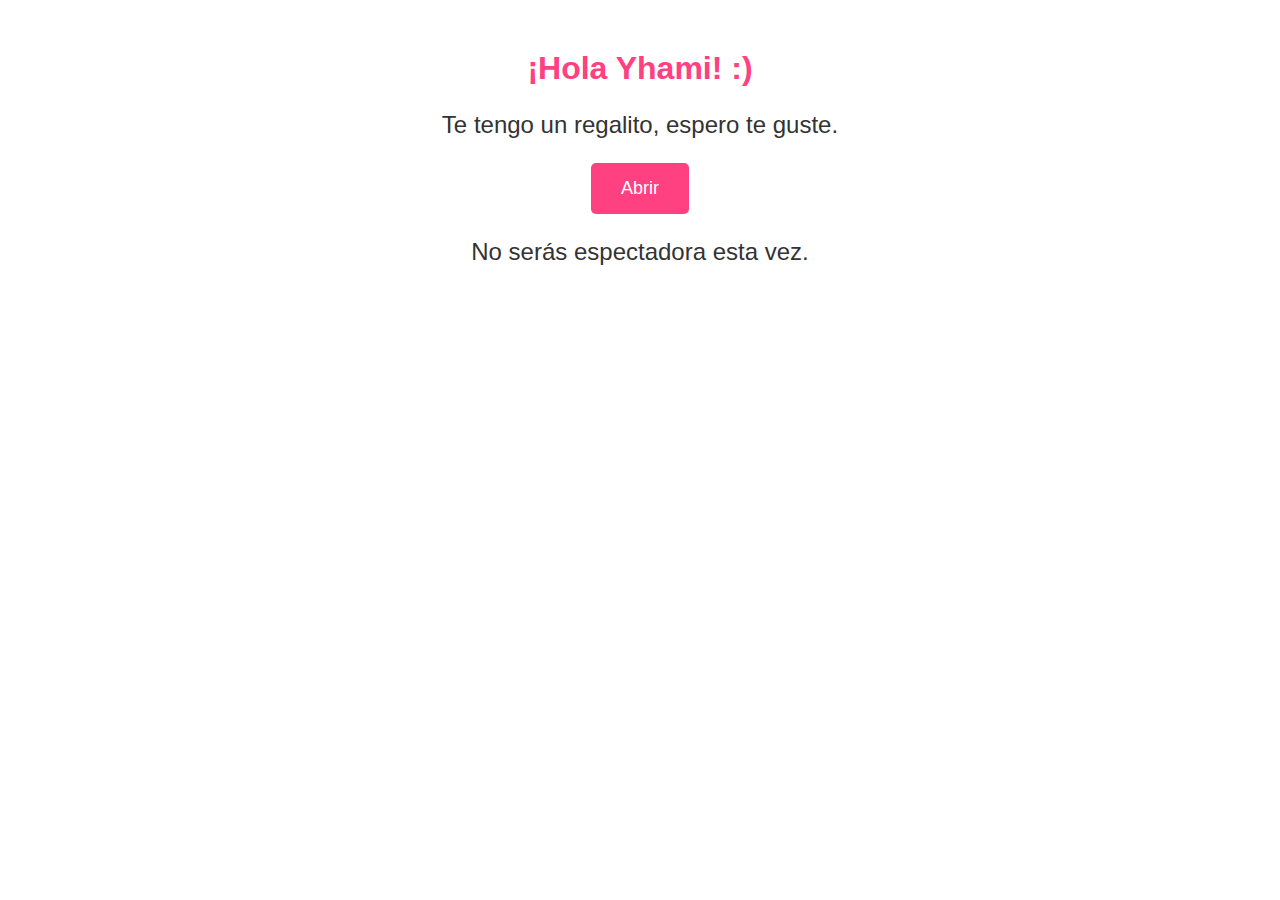
<file: index.html>
<!<!DOCTYPE html>
<html lang="es">
<head>
    <meta charset="UTF-8">
    <meta name="viewport" content="width=device-width, initial-scale=1.0">
    <title>Sorpresa para Yhami</title>
    <style>
        body {
            font-family: Arial, sans-serif;
            text-align: center;
            margin-top: 50px;
        }
        h1 {
            color: #ff4081;
        }
        p {
            font-size: 24px;
            color: #333;
        }
        button {
            padding: 15px 30px;
            font-size: 18px;
            background-color: #ff4081;
            color: white;
            border: none;
            border-radius: 5px;
            cursor: pointer;
        }
        button:hover {
            background-color: #e6396f;
        }
    </style>
</head>
<body>

    <h1>¡Hola Yhami! :)</h1>
    <p>Te tengo un regalito, espero te guste.</p>

    <button onclick="abrirRegalito()">Abrir</button>

    <p>No serás espectadora esta vez.</p>

    <script>
        function abrirRegalito() {
            window.location.href = "FLORESPARAYAM.html";
        }
    </script>

</body>
</html>
</file>
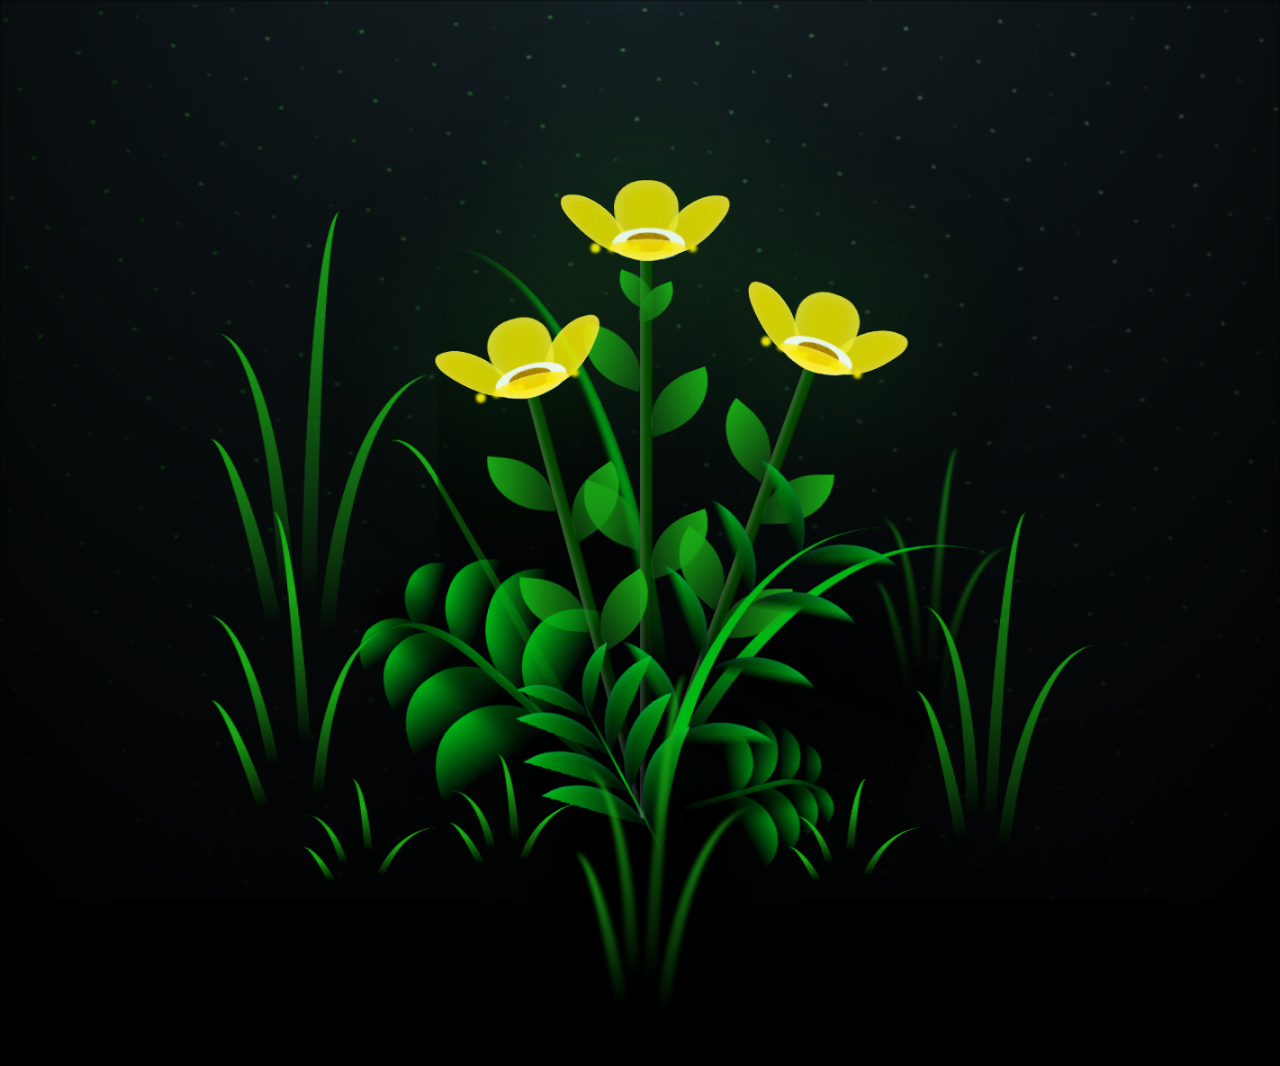
<file: FLORESPARAYAM.html>
<!DOCTYPE html>
<html lang="en">
<head>
    <meta charset="UTF-8">
    <meta http-equiv="X-UA-Compatible" content="IE=edge">
    <meta name="viewport" content="width=device-width, initial-scale=1.0">
    <link rel="stylesheet" href="css/main.css">
    <link rel="icon" href="img/flowers.png" type="image/x-icon">
    <title>ParaYhami</title>
</head>

<body class="container">
    <div class="night"></div>
    <div class="flowers">
      <div class="flower flower--1">
        <div class="flower__leafs flower__leafs--1">
          <div class="flower__leaf flower__leaf--1"></div>
          <div class="flower__leaf flower__leaf--2"></div>
          <div class="flower__leaf flower__leaf--3"></div>
          <div class="flower__leaf flower__leaf--4"></div>
          <div class="flower__white-circle"></div>
  
          <div class="flower__light flower__light--1"></div>
          <div class="flower__light flower__light--2"></div>
          <div class="flower__light flower__light--3"></div>
          <div class="flower__light flower__light--4"></div>
          <div class="flower__light flower__light--5"></div>
          <div class="flower__light flower__light--6"></div>
          <div class="flower__light flower__light--7"></div>
          <div class="flower__light flower__light--8"></div>
  
        </div>
        <div class="flower__line">
          <div class="flower__line__leaf flower__line__leaf--1"></div>
          <div class="flower__line__leaf flower__line__leaf--2"></div>
          <div class="flower__line__leaf flower__line__leaf--3"></div>
          <div class="flower__line__leaf flower__line__leaf--4"></div>
          <div class="flower__line__leaf flower__line__leaf--5"></div>
          <div class="flower__line__leaf flower__line__leaf--6"></div>
        </div>
      </div>
  
      <div class="flower flower--2">
        <div class="flower__leafs flower__leafs--2">
          <div class="flower__leaf flower__leaf--1"></div>
          <div class="flower__leaf flower__leaf--2"></div>
          <div class="flower__leaf flower__leaf--3"></div>
          <div class="flower__leaf flower__leaf--4"></div>
          <div class="flower__white-circle"></div>
  
          <div class="flower__light flower__light--1"></div>
          <div class="flower__light flower__light--2"></div>
          <div class="flower__light flower__light--3"></div>
          <div class="flower__light flower__light--4"></div>
          <div class="flower__light flower__light--5"></div>
          <div class="flower__light flower__light--6"></div>
          <div class="flower__light flower__light--7"></div>
          <div class="flower__light flower__light--8"></div>
  
        </div>
        <div class="flower__line">
          <div class="flower__line__leaf flower__line__leaf--1"></div>
          <div class="flower__line__leaf flower__line__leaf--2"></div>
          <div class="flower__line__leaf flower__line__leaf--3"></div>
          <div class="flower__line__leaf flower__line__leaf--4"></div>
        </div>
      </div>
  
      <div class="flower flower--3">
        <div class="flower__leafs flower__leafs--3">
          <div class="flower__leaf flower__leaf--1"></div>
          <div class="flower__leaf flower__leaf--2"></div>
          <div class="flower__leaf flower__leaf--3"></div>
          <div class="flower__leaf flower__leaf--4"></div>
          <div class="flower__white-circle"></div>
  
          <div class="flower__light flower__light--1"></div>
          <div class="flower__light flower__light--2"></div>
          <div class="flower__light flower__light--3"></div>
          <div class="flower__light flower__light--4"></div>
          <div class="flower__light flower__light--5"></div>
          <div class="flower__light flower__light--6"></div>
          <div class="flower__light flower__light--7"></div>
          <div class="flower__light flower__light--8"></div>
  
        </div>
        <div class="flower__line">
          <div class="flower__line__leaf flower__line__leaf--1"></div>
          <div class="flower__line__leaf flower__line__leaf--2"></div>
          <div class="flower__line__leaf flower__line__leaf--3"></div>
          <div class="flower__line__leaf flower__line__leaf--4"></div>
        </div>
      </div>
  
      <div class="grow-ans" style="--d:1.2s">
        <div class="flower__g-long">
          <div class="flower__g-long__top"></div>
          <div class="flower__g-long__bottom"></div>
        </div>
      </div>
  
      <div class="growing-grass">
        <div class="flower__grass flower__grass--1">
          <div class="flower__grass--top"></div>
          <div class="flower__grass--bottom"></div>
          <div class="flower__grass__leaf flower__grass__leaf--1"></div>
          <div class="flower__grass__leaf flower__grass__leaf--2"></div>
          <div class="flower__grass__leaf flower__grass__leaf--3"></div>
          <div class="flower__grass__leaf flower__grass__leaf--4"></div>
          <div class="flower__grass__leaf flower__grass__leaf--5"></div>
          <div class="flower__grass__leaf flower__grass__leaf--6"></div>
          <div class="flower__grass__leaf flower__grass__leaf--7"></div>
          <div class="flower__grass__leaf flower__grass__leaf--8"></div>
          <div class="flower__grass__overlay"></div>
        </div>
      </div>
  
      <div class="growing-grass">
        <div class="flower__grass flower__grass--2">
          <div class="flower__grass--top"></div>
          <div class="flower__grass--bottom"></div>
          <div class="flower__grass__leaf flower__grass__leaf--1"></div>
          <div class="flower__grass__leaf flower__grass__leaf--2"></div>
          <div class="flower__grass__leaf flower__grass__leaf--3"></div>
          <div class="flower__grass__leaf flower__grass__leaf--4"></div>
          <div class="flower__grass__leaf flower__grass__leaf--5"></div>
          <div class="flower__grass__leaf flower__grass__leaf--6"></div>
          <div class="flower__grass__leaf flower__grass__leaf--7"></div>
          <div class="flower__grass__leaf flower__grass__leaf--8"></div>
          <div class="flower__grass__overlay"></div>
        </div>
      </div>
  
      <div class="grow-ans" style="--d:2.4s">
        <div class="flower__g-right flower__g-right--1">
          <div class="leaf"></div>
        </div>
      </div>
  
      <div class="grow-ans" style="--d:2.8s">
        <div class="flower__g-right flower__g-right--2">
          <div class="leaf"></div>
        </div>
      </div>
  
      <div class="grow-ans" style="--d:2.8s">
        <div class="flower__g-front">
          <div class="flower__g-front__leaf-wrapper flower__g-front__leaf-wrapper--1">
            <div class="flower__g-front__leaf"></div>
          </div>
          <div class="flower__g-front__leaf-wrapper flower__g-front__leaf-wrapper--2">
            <div class="flower__g-front__leaf"></div>
          </div>
          <div class="flower__g-front__leaf-wrapper flower__g-front__leaf-wrapper--3">
            <div class="flower__g-front__leaf"></div>
          </div>
          <div class="flower__g-front__leaf-wrapper flower__g-front__leaf-wrapper--4">
            <div class="flower__g-front__leaf"></div>
          </div>
          <div class="flower__g-front__leaf-wrapper flower__g-front__leaf-wrapper--5">
            <div class="flower__g-front__leaf"></div>
          </div>
          <div class="flower__g-front__leaf-wrapper flower__g-front__leaf-wrapper--6">
            <div class="flower__g-front__leaf"></div>
          </div>
          <div class="flower__g-front__leaf-wrapper flower__g-front__leaf-wrapper--7">
            <div class="flower__g-front__leaf"></div>
          </div>
          <div class="flower__g-front__leaf-wrapper flower__g-front__leaf-wrapper--8">
            <div class="flower__g-front__leaf"></div>
          </div>
          <div class="flower__g-front__line"></div>
        </div>
      </div>
  
      <div class="grow-ans" style="--d:3.2s">
        <div class="flower__g-fr">
          <div class="leaf"></div>
          <div class="flower__g-fr__leaf flower__g-fr__leaf--1"></div>
          <div class="flower__g-fr__leaf flower__g-fr__leaf--2"></div>
          <div class="flower__g-fr__leaf flower__g-fr__leaf--3"></div>
          <div class="flower__g-fr__leaf flower__g-fr__leaf--4"></div>
          <div class="flower__g-fr__leaf flower__g-fr__leaf--5"></div>
          <div class="flower__g-fr__leaf flower__g-fr__leaf--6"></div>
          <div class="flower__g-fr__leaf flower__g-fr__leaf--7"></div>
          <div class="flower__g-fr__leaf flower__g-fr__leaf--8"></div>
        </div>
      </div>
  
      <div class="long-g long-g--0">
        <div class="grow-ans" style="--d:3s">
          <div class="leaf leaf--0"></div>
        </div>
        <div class="grow-ans" style="--d:2.2s">
          <div class="leaf leaf--1"></div>
        </div>
        <div class="grow-ans" style="--d:3.4s">
          <div class="leaf leaf--2"></div>
        </div>
        <div class="grow-ans" style="--d:3.6s">
          <div class="leaf leaf--3"></div>
        </div>
      </div>
  
      <div class="long-g long-g--1">
        <div class="grow-ans" style="--d:3.6s">
          <div class="leaf leaf--0"></div>
        </div>
        <div class="grow-ans" style="--d:3.8s">
          <div class="leaf leaf--1"></div>
        </div>
        <div class="grow-ans" style="--d:4s">
          <div class="leaf leaf--2"></div>
        </div>
        <div class="grow-ans" style="--d:4.2s">
          <div class="leaf leaf--3"></div>
        </div>
      </div>
  
      <div class="long-g long-g--2">
        <div class="grow-ans" style="--d:4s">
          <div class="leaf leaf--0"></div>
        </div>
        <div class="grow-ans" style="--d:4.2s">
          <div class="leaf leaf--1"></div>
        </div>
        <div class="grow-ans" style="--d:4.4s">
          <div class="leaf leaf--2"></div>
        </div>
        <div class="grow-ans" style="--d:4.6s">
          <div class="leaf leaf--3"></div>
        </div>
      </div>
  
      <div class="long-g long-g--3">
        <div class="grow-ans" style="--d:4s">
          <div class="leaf leaf--0"></div>
        </div>
        <div class="grow-ans" style="--d:4.2s">
          <div class="leaf leaf--1"></div>
        </div>
        <div class="grow-ans" style="--d:3s">
          <div class="leaf leaf--2"></div>
        </div>
        <div class="grow-ans" style="--d:3.6s">
          <div class="leaf leaf--3"></div>
        </div>
      </div>
  
      <div class="long-g long-g--4">
        <div class="grow-ans" style="--d:4s">
          <div class="leaf leaf--0"></div>
        </div>
        <div class="grow-ans" style="--d:4.2s">
          <div class="leaf leaf--1"></div>
        </div>
        <div class="grow-ans" style="--d:3s">
          <div class="leaf leaf--2"></div>
        </div>
        <div class="grow-ans" style="--d:3.6s">
          <div class="leaf leaf--3"></div>
        </div>
      </div>
  
      <div class="long-g long-g--5">
        <div class="grow-ans" style="--d:4s">
          <div class="leaf leaf--0"></div>
        </div>
        <div class="grow-ans" style="--d:4.2s">
          <div class="leaf leaf--1"></div>
        </div>
        <div class="grow-ans" style="--d:3s">
          <div class="leaf leaf--2"></div>
        </div>
        <div class="grow-ans" style="--d:3.6s">
          <div class="leaf leaf--3"></div>
        </div>
      </div>
  
      <div class="long-g long-g--6">
        <div class="grow-ans" style="--d:4.2s">
          <div class="leaf leaf--0"></div>
        </div>
        <div class="grow-ans" style="--d:4.4s">
          <div class="leaf leaf--1"></div>
        </div>
        <div class="grow-ans" style="--d:4.6s">
          <div class="leaf leaf--2"></div>
        </div>
        <div class="grow-ans" style="--d:4.8s">
          <div class="leaf leaf--3"></div>
        </div>
      </div>
  
      <div class="long-g long-g--7">
        <div class="grow-ans" style="--d:3s">
          <div class="leaf leaf--0"></div>
        </div>
        <div class="grow-ans" style="--d:3.2s">
          <div class="leaf leaf--1"></div>
        </div>
        <div class="grow-ans" style="--d:3.5s">
          <div class="leaf leaf--2"></div>
        </div>
        <div class="grow-ans" style="--d:3.6s">
          <div class="leaf leaf--3"></div>
        </div>
      </div>
    </div>
    <script src="main.js"></script>
  </body>
</html>
</file>
<file: css/main.css>
*,
*::after,
*::before {
  padding: 0;
  margin: 0;
  box-sizing: border-box;
}

:root {
  --dark-color: #000;
}

body {
  display: flex;
  align-items: flex-end;
  justify-content: center;
  min-height: 100vh;
  background-color: var(--dark-color);
  overflow: hidden;
  perspective: 1000px;
}

.night {
  position: fixed;
  left: 50%;
  top: 0;
  transform: translateX(-50%);
  width: 100%;
  height: 100%;
  filter: blur(0.1vmin);
  background-image: radial-gradient(ellipse at top, transparent 0%, var(--dark-color)), 
  radial-gradient(ellipse at bottom, var(--dark-color), rgba(145, 233, 255, 0.2)), 
  repeating-linear-gradient(220deg, rgb(0, 0, 0) 0px, rgb(0, 0, 0) 19px, transparent 19px, 
  transparent 22px), repeating-linear-gradient(189deg, rgb(0, 0, 0) 0px, rgb(0, 0, 0) 19px, 
  transparent 19px, transparent 22px), repeating-linear-gradient(148deg, rgb(0, 0, 0) 0px, 
  rgb(0, 0, 0) 19px, transparent 19px, transparent 22px), linear-gradient(90deg, rgb(21, 255, 0), 
  rgb(240, 240, 240));
}

.flowers {
  position: relative;
  transform: scale(0.9);
}

.flower {
  position: absolute;
  bottom: 10vmin;
  transform-origin: bottom center;
  z-index: 10;
  --fl-speed: 0.8s;
}
.flower--1 {
  -webkit-animation: moving-flower-1 4s linear infinite;
          animation: moving-flower-1 4s linear infinite;
}
.flower--1 .flower__line {
  height: 70vmin;
  -webkit-animation-delay: 0.3s;
          animation-delay: 0.3s;
}
.flower--1 .flower__line__leaf--1 {
  -webkit-animation: blooming-leaf-right var(--fl-speed) 1.6s backwards;
          animation: blooming-leaf-right var(--fl-speed) 1.6s backwards;
}
.flower--1 .flower__line__leaf--2 {
  -webkit-animation: blooming-leaf-right var(--fl-speed) 1.4s backwards;
          animation: blooming-leaf-right var(--fl-speed) 1.4s backwards;
}
.flower--1 .flower__line__leaf--3 {
  -webkit-animation: blooming-leaf-left var(--fl-speed) 1.2s backwards;
          animation: blooming-leaf-left var(--fl-speed) 1.2s backwards;
}
.flower--1 .flower__line__leaf--4 {
  -webkit-animation: blooming-leaf-left var(--fl-speed) 1s backwards;
          animation: blooming-leaf-left var(--fl-speed) 1s backwards;
}
.flower--1 .flower__line__leaf--5 {
  -webkit-animation: blooming-leaf-right var(--fl-speed) 1.8s backwards;
          animation: blooming-leaf-right var(--fl-speed) 1.8s backwards;
}
.flower--1 .flower__line__leaf--6 {
  -webkit-animation: blooming-leaf-left var(--fl-speed) 2s backwards;
          animation: blooming-leaf-left var(--fl-speed) 2s backwards;
}
.flower--2 {
  left: 50%;
  transform: rotate(20deg);
  -webkit-animation: moving-flower-2 4s linear infinite;
          animation: moving-flower-2 4s linear infinite;
}
.flower--2 .flower__line {
  height: 60vmin;
  -webkit-animation-delay: 0.6s;
          animation-delay: 0.6s;
}
.flower--2 .flower__line__leaf--1 {
  -webkit-animation: blooming-leaf-right var(--fl-speed) 1.9s backwards;
          animation: blooming-leaf-right var(--fl-speed) 1.9s backwards;
}
.flower--2 .flower__line__leaf--2 {
  -webkit-animation: blooming-leaf-right var(--fl-speed) 1.7s backwards;
          animation: blooming-leaf-right var(--fl-speed) 1.7s backwards;
}
.flower--2 .flower__line__leaf--3 {
  -webkit-animation: blooming-leaf-left var(--fl-speed) 1.5s backwards;
          animation: blooming-leaf-left var(--fl-speed) 1.5s backwards;
}
.flower--2 .flower__line__leaf--4 {
  -webkit-animation: blooming-leaf-left var(--fl-speed) 1.3s backwards;
          animation: blooming-leaf-left var(--fl-speed) 1.3s backwards;
}
.flower--3 {
  left: 50%;
  transform: rotate(-15deg);
  -webkit-animation: moving-flower-3 4s linear infinite;
          animation: moving-flower-3 4s linear infinite;
}
.flower--3 .flower__line {
  -webkit-animation-delay: 0.9s;
          animation-delay: 0.9s;
}
.flower--3 .flower__line__leaf--1 {
  -webkit-animation: blooming-leaf-right var(--fl-speed) 2.5s backwards;
          animation: blooming-leaf-right var(--fl-speed) 2.5s backwards;
}
.flower--3 .flower__line__leaf--2 {
  -webkit-animation: blooming-leaf-right var(--fl-speed) 2.3s backwards;
          animation: blooming-leaf-right var(--fl-speed) 2.3s backwards;
}
.flower--3 .flower__line__leaf--3 {
  -webkit-animation: blooming-leaf-left var(--fl-speed) 2.1s backwards;
          animation: blooming-leaf-left var(--fl-speed) 2.1s backwards;
}
.flower--3 .flower__line__leaf--4 {
  -webkit-animation: blooming-leaf-left var(--fl-speed) 1.9s backwards;
          animation: blooming-leaf-left var(--fl-speed) 1.9s backwards;
}
.flower__leafs {
  position: relative;
  -webkit-animation: blooming-flower 2s backwards;
          animation: blooming-flower 2s backwards;
}
.flower__leafs--1 {
  -webkit-animation-delay: 1.1s;
          animation-delay: 1.1s;
}
.flower__leafs--2 {
  -webkit-animation-delay: 1.4s;
          animation-delay: 1.4s;
}
.flower__leafs--3 {
  -webkit-animation-delay: 1.7s;
          animation-delay: 1.7s;
}
.flower__leafs::after {
  content: "";
  position: absolute;
  left: 0;
  top: 0;
  transform: translate(-50%, -100%);
  width: 8vmin;
  height: 8vmin;
  background-color: #1aaa15;
  filter: blur(10vmin);
}
.flower__leaf {
  position: absolute;
  bottom: 0;
  left: 50%;
  width: 8vmin;
  height: 11vmin;
  border-radius: 51% 49% 47% 53%/44% 45% 55% 69%;
  background-color: #1aaa15;
  background-image: linear-gradient(to top, #fce700, #fce700);
  transform-origin: bottom center;
  opacity: 0.9;
  box-shadow: inset 0 0 2vmin rgba(255, 255, 255, 0.5);
}
.flower__leaf--1 {
  transform: translate(-10%, 1%) rotateY(40deg) rotateX(-50deg);
}
.flower__leaf--2 {
  transform: translate(-50%, -4%) rotateX(40deg);
}
.flower__leaf--3 {
  transform: translate(-90%, 0%) rotateY(45deg) rotateX(50deg);
}
.flower__leaf--4 {
  width: 8vmin;
  height: 8vmin;
  transform-origin: bottom left;
  border-radius: 4vmin 10vmin 4vmin 4vmin;
  transform: translate(0%, 18%) rotateX(70deg) rotate(-43deg);
  background-image: linear-gradient(to top, #fce700, #fce700);
  z-index: 1;
  opacity: 0.8;
}
.flower__white-circle {
  position: absolute;
  left: -3.5vmin;
  top: -3vmin;
  width: 9vmin;
  height: 4vmin;
  border-radius: 50%;
  background-color: #ffffff;
}
.flower__white-circle::after {
  content: "";
  position: absolute;
  left: 50%;
  top: 45%;
  transform: translate(-50%, -50%);
  width: 60%;
  height: 60%;
  border-radius: inherit;
  background-image: repeating-linear-gradient(135deg, rgba(0, 0, 0, 0.03) 0px, 
  rgba(0, 0, 0, 0.03) 1px, transparent 1px, transparent 12px), repeating-linear-gradient(45deg, 
  rgba(0, 0, 0, 0.03) 0px, rgba(0, 0, 0, 0.03) 1px, transparent 1px, transparent 12px), 
  repeating-linear-gradient(67.5deg, rgba(0, 0, 0, 0.03) 0px, rgba(0, 0, 0, 0.03) 1px, 
  transparent 1px, transparent 12px), repeating-linear-gradient(135deg, rgba(0, 0, 0, 0.03) 0px, 
  rgba(0, 0, 0, 0.03) 1px, transparent 1px, transparent 12px), repeating-linear-gradient(45deg, 
  rgba(0, 0, 0, 0.03) 0px, rgba(0, 0, 0, 0.03) 1px, transparent 1px, transparent 12px), 
  repeating-linear-gradient(112.5deg, rgba(0, 0, 0, 0.03) 0px, rgba(0, 0, 0, 0.03) 1px, 
  transparent 1px, transparent 12px), repeating-linear-gradient(112.5deg, rgba(0, 0, 0, 0.03) 0px, 
  rgba(0, 0, 0, 0.03) 1px, transparent 1px, transparent 12px), repeating-linear-gradient(45deg, 
  rgba(0, 0, 0, 0.03) 0px, rgba(0, 0, 0, 0.03) 1px, transparent 1px, transparent 12px), 
  repeating-linear-gradient(22.5deg, rgba(0, 0, 0, 0.03) 0px, rgba(0, 0, 0, 0.03) 1px, 
  transparent 1px, transparent 12px), repeating-linear-gradient(45deg, rgba(0, 0, 0, 0.03) 0px, 
  rgba(0, 0, 0, 0.03) 1px, transparent 1px, transparent 12px), repeating-linear-gradient(22.5deg, 
  rgba(0, 0, 0, 0.03) 0px, rgba(0, 0, 0, 0.03) 1px, transparent 1px, transparent 12px), 
  repeating-linear-gradient(135deg, rgba(0, 0, 0, 0.03) 0px, rgba(0, 0, 0, 0.03) 1px, 
  transparent 1px, transparent 12px), repeating-linear-gradient(157.5deg, rgba(0, 0, 0, 0.03) 0px, 
  rgba(0, 0, 0, 0.03) 1px, transparent 1px, transparent 12px), repeating-linear-gradient(67.5deg, 
  rgba(0, 0, 0, 0.03) 0px, rgba(0, 0, 0, 0.03) 1px, transparent 1px, transparent 12px), 
  repeating-linear-gradient(67.5deg, rgba(0, 0, 0, 0.03) 0px, rgba(0, 0, 0, 0.03) 1px, 
  transparent 1px, transparent 12px), linear-gradient(90deg, rgb(190, 133, 0), rgb(190, 133, 0));
}
.flower__line {
  height: 55vmin;
  width: 1.5vmin;
  background-image: linear-gradient(to left, rgba(0, 0, 0, 0.2), transparent, 
  rgba(255, 255, 255, 0.2)), linear-gradient(to top, transparent 10%, #064600, #064600);
  box-shadow: inset 0 0 2px rgba(0, 0, 0, 0.5);
  -webkit-animation: grow-flower-tree 4s backwards;
          animation: grow-flower-tree 4s backwards;
}
.flower__line__leaf {
  --w: 7vmin;
  --h: calc(var(--w) + 2vmin);
  position: absolute;
  top: 20%;
  left: 90%;
  width: var(--w);
  height: var(--h);
  border-top-right-radius: var(--h);
  border-bottom-left-radius: var(--h);
  background-image: linear-gradient(to top, rgba(20, 122, 20, 0.4), #1aaa15);
}
.flower__line__leaf--1 {
  transform: rotate(70deg) rotateY(30deg);
}
.flower__line__leaf--2 {
  top: 45%;
  transform: rotate(70deg) rotateY(30deg);
}
.flower__line__leaf--3, .flower__line__leaf--4, .flower__line__leaf--6 {
  border-top-right-radius: 0;
  border-bottom-left-radius: 0;
  border-top-left-radius: var(--h);
  border-bottom-right-radius: var(--h);
  left: -460%;
  top: 12%;
  transform: rotate(-70deg) rotateY(30deg);
}
.flower__line__leaf--4 {
  top: 40%;
}
.flower__line__leaf--5 {
  top: 0;
  transform-origin: left;
  transform: rotate(70deg) rotateY(30deg) scale(0.6);
}
.flower__line__leaf--6 {
  top: -2%;
  left: -450%;
  transform-origin: right;
  transform: rotate(-70deg) rotateY(30deg) scale(0.6);
}
.flower__light {
  position: absolute;
  bottom: 0vmin;
  width: 1vmin;
  height: 1vmin;
  background-color: rgb(255, 251, 0);
  border-radius: 50%;
  filter: blur(0.2vmin);
  -webkit-animation: light-ans 4s linear infinite backwards;
          animation: light-ans 4s linear infinite backwards;
}
.flower__light:nth-child(odd) {
  background-color: #fce700;
}
.flower__light--1 {
  left: -2vmin;
  -webkit-animation-delay: 1s;
          animation-delay: 1s;
}
.flower__light--2 {
  left: 3vmin;
  -webkit-animation-delay: 0.5s;
          animation-delay: 0.5s;
}
.flower__light--3 {
  left: -6vmin;
  -webkit-animation-delay: 0.3s;
          animation-delay: 0.3s;
}
.flower__light--4 {
  left: 6vmin;
  -webkit-animation-delay: 0.9s;
          animation-delay: 0.9s;
}
.flower__light--5 {
  left: -1vmin;
  -webkit-animation-delay: 1.5s;
          animation-delay: 1.5s;
}
.flower__light--6 {
  left: -4vmin;
  -webkit-animation-delay: 3s;
          animation-delay: 3s;
}
.flower__light--7 {
  left: 3vmin;
  -webkit-animation-delay: 2s;
          animation-delay: 2s;
}
.flower__light--8 {
  left: -6vmin;
  -webkit-animation-delay: 3.5s;
          animation-delay: 3.5s;
}
.flower__grass {
  --c: #00b815;
  --line-w: 1.5vmin;
  position: absolute;
  bottom: 12vmin;
  left: -7vmin;
  display: flex;
  flex-direction: column;
  align-items: flex-end;
  z-index: 20;
  transform-origin: bottom center;
  transform: rotate(-48deg) rotateY(40deg);
}
.flower__grass--1 {
  -webkit-animation: moving-grass 2s linear infinite;
          animation: moving-grass 2s linear infinite;
}
.flower__grass--2 {
  left: 2vmin;
  bottom: 10vmin;
  transform: scale(0.5) rotate(75deg) rotateX(10deg) rotateY(-200deg);
  opacity: 0.8;
  z-index: 0;
  -webkit-animation: moving-grass--2 1.5s linear infinite;
          animation: moving-grass--2 1.5s linear infinite;
}
.flower__grass--top {
  width: 7vmin;
  height: 10vmin;
  border-top-right-radius: 100%;
  border-right: var(--line-w) solid var(--c);
  transform-origin: bottom center;
  transform: rotate(-2deg);
}
.flower__grass--bottom {
  margin-top: -2px;
  width: var(--line-w);
  height: 25vmin;
  background-image: linear-gradient(to top, transparent, var(--c));
}
.flower__grass__leaf {
  --size: 10vmin;
  position: absolute;
  width: calc(var(--size) * 2.1);
  height: var(--size);
  border-top-left-radius: var(--size);
  border-top-right-radius: var(--size);
  background-image: linear-gradient(to top, transparent, transparent 30%, var(--c));
  z-index: 100;
}
.flower__grass__leaf--1 {
  top: -6%;
  left: 30%;
  --size: 6vmin;
  transform: rotate(-20deg);
  -webkit-animation: growing-grass-ans--1 2s 2.6s backwards;
          animation: growing-grass-ans--1 2s 2.6s backwards;
}
@-webkit-keyframes growing-grass-ans--1 {
  0% {
    transform-origin: bottom left;
    transform: rotate(-20deg) scale(0);
  }
}
@keyframes growing-grass-ans--1 {
  0% {
    transform-origin: bottom left;
    transform: rotate(-20deg) scale(0);
  }
}
.flower__grass__leaf--2 {
  top: -5%;
  left: -110%;
  --size: 6vmin;
  transform: rotate(10deg);
  -webkit-animation: growing-grass-ans--2 2s 2.4s linear backwards;
          animation: growing-grass-ans--2 2s 2.4s linear backwards;
}
@-webkit-keyframes growing-grass-ans--2 {
  0% {
    transform-origin: bottom right;
    transform: rotate(10deg) scale(0);
  }
}
@keyframes growing-grass-ans--2 {
  0% {
    transform-origin: bottom right;
    transform: rotate(10deg) scale(0);
  }
}
.flower__grass__leaf--3 {
  top: 5%;
  left: 60%;
  --size: 8vmin;
  transform: rotate(-18deg) rotateX(-20deg);
  -webkit-animation: growing-grass-ans--3 2s 2.2s linear backwards;
          animation: growing-grass-ans--3 2s 2.2s linear backwards;
}
@-webkit-keyframes growing-grass-ans--3 {
  0% {
    transform-origin: bottom left;
    transform: rotate(-18deg) rotateX(-20deg) scale(0);
  }
}
@keyframes growing-grass-ans--3 {
  0% {
    transform-origin: bottom left;
    transform: rotate(-18deg) rotateX(-20deg) scale(0);
  }
}
.flower__grass__leaf--4 {
  top: 6%;
  left: -135%;
  --size: 8vmin;
  transform: rotate(2deg);
  -webkit-animation: growing-grass-ans--4 2s 2s linear backwards;
          animation: growing-grass-ans--4 2s 2s linear backwards;
}
@-webkit-keyframes growing-grass-ans--4 {
  0% {
    transform-origin: bottom right;
    transform: rotate(2deg) scale(0);
  }
}
@keyframes growing-grass-ans--4 {
  0% {
    transform-origin: bottom right;
    transform: rotate(2deg) scale(0);
  }
}
.flower__grass__leaf--5 {
  top: 20%;
  left: 60%;
  --size: 10vmin;
  transform: rotate(-24deg) rotateX(-20deg);
  -webkit-animation: growing-grass-ans--5 2s 1.8s linear backwards;
          animation: growing-grass-ans--5 2s 1.8s linear backwards;
}
@-webkit-keyframes growing-grass-ans--5 {
  0% {
    transform-origin: bottom left;
    transform: rotate(-24deg) rotateX(-20deg) scale(0);
  }
}
@keyframes growing-grass-ans--5 {
  0% {
    transform-origin: bottom left;
    transform: rotate(-24deg) rotateX(-20deg) scale(0);
  }
}
.flower__grass__leaf--6 {
  top: 22%;
  left: -180%;
  --size: 10vmin;
  transform: rotate(10deg);
  -webkit-animation: growing-grass-ans--6 2s 1.6s linear backwards;
          animation: growing-grass-ans--6 2s 1.6s linear backwards;
}
@-webkit-keyframes growing-grass-ans--6 {
  0% {
    transform-origin: bottom right;
    transform: rotate(10deg) scale(0);
  }
}
@keyframes growing-grass-ans--6 {
  0% {
    transform-origin: bottom right;
    transform: rotate(10deg) scale(0);
  }
}
.flower__grass__leaf--7 {
  top: 39%;
  left: 70%;
  --size: 10vmin;
  transform: rotate(-10deg);
  -webkit-animation: growing-grass-ans--7 2s 1.4s linear backwards;
          animation: growing-grass-ans--7 2s 1.4s linear backwards;
}
@-webkit-keyframes growing-grass-ans--7 {
  0% {
    transform-origin: bottom left;
    transform: rotate(-10deg) scale(0);
  }
}
@keyframes growing-grass-ans--7 {
  0% {
    transform-origin: bottom left;
    transform: rotate(-10deg) scale(0);
  }
}
.flower__grass__leaf--8 {
  top: 40%;
  left: -215%;
  --size: 11vmin;
  transform: rotate(10deg);
  -webkit-animation: growing-grass-ans--8 2s 1.2s linear backwards;
          animation: growing-grass-ans--8 2s 1.2s linear backwards;
}
@-webkit-keyframes growing-grass-ans--8 {
  0% {
    transform-origin: bottom right;
    transform: rotate(10deg) scale(0);
  }
}
@keyframes growing-grass-ans--8 {
  0% {
    transform-origin: bottom right;
    transform: rotate(10deg) scale(0);
  }
}
.flower__grass__overlay {
  position: absolute;
  top: -10%;
  right: 0%;
  width: 100%;
  height: 100%;
  background-color: rgba(0, 0, 0, 0.6);
  filter: blur(1.5vmin);
  z-index: 100;
}
.flower__g-long {
  --w: 2vmin;
  --h: 6vmin;
  --c: #1aaa15;
  position: absolute;
  bottom: 10vmin;
  left: -3vmin;
  transform-origin: bottom center;
  transform: rotate(-30deg) rotateY(-20deg);
  display: flex;
  flex-direction: column;
  align-items: flex-end;
  -webkit-animation: flower-g-long-ans 3s linear infinite;
          animation: flower-g-long-ans 3s linear infinite;
}
@-webkit-keyframes flower-g-long-ans {
  0%, 100% {
    transform: rotate(-30deg) rotateY(-20deg);
  }
  50% {
    transform: rotate(-32deg) rotateY(-20deg);
  }
}
@keyframes flower-g-long-ans {
  0%, 100% {
    transform: rotate(-30deg) rotateY(-20deg);
  }
  50% {
    transform: rotate(-32deg) rotateY(-20deg);
  }
}
.flower__g-long__top {
  top: calc(var(--h) * -1);
  width: calc(var(--w) + 1vmin);
  height: var(--h);
  border-top-right-radius: 100%;
  border-right: 0.7vmin solid var(--c);
  transform: translate(-0.7vmin, 1vmin);
}
.flower__g-long__bottom {
  width: var(--w);
  height: 50vmin;
  transform-origin: bottom center;
  background-image: linear-gradient(to top, transparent 30%, var(--c));
  box-shadow: inset 0 0 2px rgba(0, 0, 0, 0.5);
  -webkit-clip-path: polygon(35% 0, 65% 1%, 100% 100%, 0% 100%);
          clip-path: polygon(35% 0, 65% 1%, 100% 100%, 0% 100%);
}
.flower__g-right {
  position: absolute;
  bottom: 6vmin;
  left: -2vmin;
  transform-origin: bottom left;
  transform: rotate(20deg);
}
.flower__g-right .leaf {
  width: 30vmin;
  height: 50vmin;
  border-top-left-radius: 100%;
  border-left: 2vmin solid #00b815;
  background-image: linear-gradient(to bottom, transparent, var(--dark-color) 60%);
  -webkit-mask-image: linear-gradient(to top, transparent 30%, #00b815 60%);
}
.flower__g-right--1 {
  -webkit-animation: flower-g-right-ans 2.5s linear infinite;
          animation: flower-g-right-ans 2.5s linear infinite;
}
.flower__g-right--2 {
  left: 5vmin;
  transform: rotateY(-180deg);
  -webkit-animation: flower-g-right-ans--2 3s linear infinite;
          animation: flower-g-right-ans--2 3s linear infinite;
}
.flower__g-right--2 .leaf {
  height: 75vmin;
  filter: blur(0.3vmin);
  opacity: 0.8;
}
@-webkit-keyframes flower-g-right-ans {
  0%, 100% {
    transform: rotate(20deg);
  }
  50% {
    transform: rotate(24deg) rotateX(-20deg);
  }
}
@keyframes flower-g-right-ans {
  0%, 100% {
    transform: rotate(20deg);
  }
  50% {
    transform: rotate(24deg) rotateX(-20deg);
  }
}
@-webkit-keyframes flower-g-right-ans--2 {
  0%, 100% {
    transform: rotateY(-180deg) rotate(0deg) rotateX(-20deg);
  }
  50% {
    transform: rotateY(-180deg) rotate(6deg) rotateX(-20deg);
  }
}
@keyframes flower-g-right-ans--2 {
  0%, 100% {
    transform: rotateY(-180deg) rotate(0deg) rotateX(-20deg);
  }
  50% {
    transform: rotateY(-180deg) rotate(6deg) rotateX(-20deg);
  }
}
.flower__g-front {
  position: absolute;
  bottom: 6vmin;
  left: 2.5vmin;
  z-index: 100;
  transform-origin: bottom center;
  transform: rotate(-28deg) rotateY(30deg) scale(1.04);
  -webkit-animation: flower__g-front-ans 2s linear infinite;
          animation: flower__g-front-ans 2s linear infinite;
}
@-webkit-keyframes flower__g-front-ans {
  0%, 100% {
    transform: rotate(-28deg) rotateY(30deg) scale(1.04);
  }
  50% {
    transform: rotate(-35deg) rotateY(40deg) scale(1.04);
  }
}
@keyframes flower__g-front-ans {
  0%, 100% {
    transform: rotate(-28deg) rotateY(30deg) scale(1.04);
  }
  50% {
    transform: rotate(-35deg) rotateY(40deg) scale(1.04);
  }
}
.flower__g-front__line {
  width: 0.3vmin;
  height: 20vmin;
  background-image: linear-gradient(to top, transparent, #00b815, transparent 100%);
  position: relative;
}
.flower__g-front__leaf-wrapper {
  position: absolute;
  top: 0;
  left: 0;
  transform-origin: bottom left;
  transform: rotate(10deg);
}
.flower__g-front__leaf-wrapper:nth-child(even) {
  left: 0vmin;
  transform: rotateY(-180deg) rotate(5deg);
  -webkit-animation: flower__g-front__leaf-left-ans 1s ease-in backwards;
          animation: flower__g-front__leaf-left-ans 1s ease-in backwards;
}
.flower__g-front__leaf-wrapper:nth-child(odd) {
  -webkit-animation: flower__g-front__leaf-ans 1s ease-in backwards;
          animation: flower__g-front__leaf-ans 1s ease-in backwards;
}
.flower__g-front__leaf-wrapper--1 {
  top: -8vmin;
  transform: scale(0.7);
  -webkit-animation: flower__g-front__leaf-ans 1s 5.5s ease-in backwards !important;
          animation: flower__g-front__leaf-ans 1s 5.5s ease-in backwards !important;
}
.flower__g-front__leaf-wrapper--2 {
  top: -8vmin;
  transform: rotateY(-180deg) scale(0.7) !important;
  -webkit-animation: flower__g-front__leaf-left-ans-2 1s 4.6s ease-in backwards !important;
          animation: flower__g-front__leaf-left-ans-2 1s 4.6s ease-in backwards !important;
}
.flower__g-front__leaf-wrapper--3 {
  top: -3vmin;
  -webkit-animation: flower__g-front__leaf-ans 1s 4.6s ease-in backwards;
          animation: flower__g-front__leaf-ans 1s 4.6s ease-in backwards;
}
.flower__g-front__leaf-wrapper--4 {
  top: -3vmin;
  transform: rotateY(-180deg) scale(0.9) !important;
  -webkit-animation: flower__g-front__leaf-left-ans-2 1s 4.6s ease-in backwards !important;
          animation: flower__g-front__leaf-left-ans-2 1s 4.6s ease-in backwards !important;
}
@-webkit-keyframes flower__g-front__leaf-left-ans-2 {
  0% {
    transform: rotateY(-180deg) scale(0);
  }
}
@keyframes flower__g-front__leaf-left-ans-2 {
  0% {
    transform: rotateY(-180deg) scale(0);
  }
}
.flower__g-front__leaf-wrapper--5, .flower__g-front__leaf-wrapper--6 {
  top: 2vmin;
}
.flower__g-front__leaf-wrapper--7, .flower__g-front__leaf-wrapper--8 {
  top: 6.5vmin;
}
.flower__g-front__leaf-wrapper--2 {
  -webkit-animation-delay: 5.2s !important;
          animation-delay: 5.2s !important;
}
.flower__g-front__leaf-wrapper--3 {
  -webkit-animation-delay: 4.9s !important;
          animation-delay: 4.9s !important;
}
.flower__g-front__leaf-wrapper--5 {
  -webkit-animation-delay: 4.3s !important;
          animation-delay: 4.3s !important;
}
.flower__g-front__leaf-wrapper--6 {
  -webkit-animation-delay: 4.1s !important;
          animation-delay: 4.1s !important;
}
.flower__g-front__leaf-wrapper--7 {
  -webkit-animation-delay: 3.8s !important;
          animation-delay: 3.8s !important;
}
.flower__g-front__leaf-wrapper--8 {
  -webkit-animation-delay: 3.5s !important;
          animation-delay: 3.5s !important;
}
@-webkit-keyframes flower__g-front__leaf-ans {
  0% {
    transform: rotate(10deg) scale(0);
  }
}
@keyframes flower__g-front__leaf-ans {
  0% {
    transform: rotate(10deg) scale(0);
  }
}
@-webkit-keyframes flower__g-front__leaf-left-ans {
  0% {
    transform: rotateY(-180deg) rotate(5deg) scale(0);
  }
}
@keyframes flower__g-front__leaf-left-ans {
  0% {
    transform: rotateY(-180deg) rotate(5deg) scale(0);
  }
}
.flower__g-front__leaf {
  width: 10vmin;
  height: 10vmin;
  border-radius: 100% 0% 0% 100%/100% 100% 0% 0%;
  box-shadow: inset 0 2px 1vmin hsla(184deg, 97%, 58%, 0.2);
  background-image: linear-gradient(to bottom left, transparent, var(--dark-color)), 
  linear-gradient(to bottom right, #00b815 50%, transparent 50%, transparent);
  -webkit-mask-image: linear-gradient(to bottom right, #00b815 50%, transparent 50%, transparent);
  mask-image: linear-gradient(to bottom right, #00b815 50%, transparent 50%, transparent);
}
.flower__g-fr {
  position: absolute;
  bottom: -4vmin;
  left: vmin;
  transform-origin: bottom left;
  z-index: 10;
  -webkit-animation: flower__g-fr-ans 2s linear infinite;
          animation: flower__g-fr-ans 2s linear infinite;
}
@-webkit-keyframes flower__g-fr-ans {
  0%, 100% {
    transform: rotate(2deg);
  }
  50% {
    transform: rotate(4deg);
  }
}
@keyframes flower__g-fr-ans {
  0%, 100% {
    transform: rotate(2deg);
  }
  50% {
    transform: rotate(4deg);
  }
}
.flower__g-fr .leaf {
  width: 30vmin;
  height: 50vmin;
  border-top-left-radius: 100%;
  border-left: 2vmin solid #00b815;
  -webkit-mask-image: linear-gradient(to top, transparent 25%, #00b815 50%);
  position: relative;
  z-index: 1;
}
.flower__g-fr__leaf {
  position: absolute;
  top: 0;
  left: 0;
  width: 10vmin;
  height: 10vmin;
  border-radius: 100% 0% 0% 100%/100% 100% 0% 0%;
  box-shadow: inset 0 2px 1vmin hsla(184deg, 97%, 58%, 0.2);
  background-image: linear-gradient(to bottom left, transparent, var(--dark-color) 98%), 
  linear-gradient(to bottom right, #00b815 45%, transparent 50%, transparent);
  -webkit-mask-image: linear-gradient(135deg, #00b815 40%, transparent 50%, transparent);
}
.flower__g-fr__leaf--1 {
  left: 20vmin;
  transform: rotate(45deg);
  -webkit-animation: flower__g-fr-leaft-ans-1 0.5s 5.2s linear backwards;
          animation: flower__g-fr-leaft-ans-1 0.5s 5.2s linear backwards;
}
@-webkit-keyframes flower__g-fr-leaft-ans-1 {
  0% {
    transform-origin: left;
    transform: rotate(45deg) scale(0);
  }
}
@keyframes flower__g-fr-leaft-ans-1 {
  0% {
    transform-origin: left;
    transform: rotate(45deg) scale(0);
  }
}
.flower__g-fr__leaf--2 {
  left: 12vmin;
  top: -7vmin;
  transform: rotate(25deg) rotateY(-180deg);
  -webkit-animation: flower__g-fr-leaft-ans-6 0.5s 5s linear backwards;
          animation: flower__g-fr-leaft-ans-6 0.5s 5s linear backwards;
}
.flower__g-fr__leaf--3 {
  left: 15vmin;
  top: 6vmin;
  transform: rotate(55deg);
  -webkit-animation: flower__g-fr-leaft-ans-5 0.5s 4.8s linear backwards;
          animation: flower__g-fr-leaft-ans-5 0.5s 4.8s linear backwards;
}
.flower__g-fr__leaf--4 {
  left: 6vmin;
  top: -2vmin;
  transform: rotate(25deg) rotateY(-180deg);
  -webkit-animation: flower__g-fr-leaft-ans-6 0.5s 4.6s linear backwards;
          animation: flower__g-fr-leaft-ans-6 0.5s 4.6s linear backwards;
}
.flower__g-fr__leaf--5 {
  left: 10vmin;
  top: 14vmin;
  transform: rotate(55deg);
  -webkit-animation: flower__g-fr-leaft-ans-5 0.5s 4.4s linear backwards;
          animation: flower__g-fr-leaft-ans-5 0.5s 4.4s linear backwards;
}
@-webkit-keyframes flower__g-fr-leaft-ans-5 {
  0% {
    transform-origin: left;
    transform: rotate(55deg) scale(0);
  }
}
@keyframes flower__g-fr-leaft-ans-5 {
  0% {
    transform-origin: left;
    transform: rotate(55deg) scale(0);
  }
}
.flower__g-fr__leaf--6 {
  left: 0vmin;
  top: 6vmin;
  transform: rotate(25deg) rotateY(-180deg);
  -webkit-animation: flower__g-fr-leaft-ans-6 0.5s 4.2s linear backwards;
          animation: flower__g-fr-leaft-ans-6 0.5s 4.2s linear backwards;
}
@-webkit-keyframes flower__g-fr-leaft-ans-6 {
  0% {
    transform-origin: right;
    transform: rotate(25deg) rotateY(-180deg) scale(0);
  }
}
@keyframes flower__g-fr-leaft-ans-6 {
  0% {
    transform-origin: right;
    transform: rotate(25deg) rotateY(-180deg) scale(0);
  }
}
.flower__g-fr__leaf--7 {
  left: 5vmin;
  top: 22vmin;
  transform: rotate(45deg);
  -webkit-animation: flower__g-fr-leaft-ans-7 0.5s 4s linear backwards;
          animation: flower__g-fr-leaft-ans-7 0.5s 4s linear backwards;
}
@-webkit-keyframes flower__g-fr-leaft-ans-7 {
  0% {
    transform-origin: left;
    transform: rotate(45deg) scale(0);
  }
}
@keyframes flower__g-fr-leaft-ans-7 {
  0% {
    transform-origin: left;
    transform: rotate(45deg) scale(0);
  }
}
.flower__g-fr__leaf--8 {
  left: -4vmin;
  top: 15vmin;
  transform: rotate(15deg) rotateY(-180deg);
  -webkit-animation: flower__g-fr-leaft-ans-8 0.5s 3.8s linear backwards;
          animation: flower__g-fr-leaft-ans-8 0.5s 3.8s linear backwards;
}
@-webkit-keyframes flower__g-fr-leaft-ans-8 {
  0% {
    transform-origin: right;
    transform: rotate(15deg) rotateY(-180deg) scale(0);
  }
}
@keyframes flower__g-fr-leaft-ans-8 {
  0% {
    transform-origin: right;
    transform: rotate(15deg) rotateY(-180deg) scale(0);
  }
}

.long-g {
  position: absolute;
  bottom: 25vmin;
  left: -42vmin;
  transform-origin: bottom left;
}
.long-g--1 {
  bottom: 0vmin;
  transform: scale(0.8) rotate(-5deg);
}
.long-g--1 .leaf {
  -webkit-mask-image: linear-gradient(to top, transparent 40%, #00b815 80%) !important;
}
.long-g--1 .leaf--1 {
  --w: 5vmin;
  --h: 60vmin;
  left: -2vmin;
  transform: rotate(3deg) rotateY(-180deg);
}
.long-g--2, .long-g--3 {
  bottom: -3vmin;
  left: -35vmin;
  transform-origin: center;
  transform: scale(0.6) rotateX(60deg);
}
.long-g--2 .leaf, .long-g--3 .leaf {
  -webkit-mask-image: linear-gradient(to top, transparent 50%, #00b815 80%) !important;
}
.long-g--2 .leaf--1, .long-g--3 .leaf--1 {
  left: -1vmin;
  transform: rotateY(-180deg);
}
.long-g--3 {
  left: -17vmin;
  bottom: 0vmin;
}
.long-g--3 .leaf {
  -webkit-mask-image: linear-gradient(to top, transparent 40%, #00b815 80%) !important;
}
.long-g--4 {
  left: 25vmin;
  bottom: -3vmin;
  transform-origin: center;
  transform: scale(0.6) rotateX(60deg);
}
.long-g--4 .leaf {
  -webkit-mask-image: linear-gradient(to top, transparent 50%, #00b815 80%) !important;
}
.long-g--5 {
  left: 42vmin;
  bottom: 0vmin;
  transform: scale(0.8) rotate(2deg);
}
.long-g--6 {
  left: 0vmin;
  bottom: -20vmin;
  z-index: 100;
  filter: blur(0.3vmin);
  transform: scale(0.8) rotate(2deg);
}
.long-g--7 {
  left: 35vmin;
  bottom: 20vmin;
  z-index: -1;
  filter: blur(0.3vmin);
  transform: scale(0.6) rotate(2deg);
  opacity: 0.7;
}
.long-g .leaf {
  --w: 15vmin;
  --h: 40vmin;
  --c: #1aaa15;
  position: absolute;
  bottom: 0;
  width: var(--w);
  height: var(--h);
  border-top-left-radius: 100%;
  border-left: 2vmin solid var(--c);
  -webkit-mask-image: linear-gradient(to top, transparent 20%, var(--dark-color));
  transform-origin: bottom center;
}
.long-g .leaf--0 {
  left: 2vmin;
  -webkit-animation: leaf-ans-1 4s linear infinite;
          animation: leaf-ans-1 4s linear infinite;
}
.long-g .leaf--1 {
  --w: 5vmin;
  --h: 60vmin;
  -webkit-animation: leaf-ans-1 4s linear infinite;
          animation: leaf-ans-1 4s linear infinite;
}
.long-g .leaf--2 {
  --w: 10vmin;
  --h: 40vmin;
  left: -0.5vmin;
  bottom: 5vmin;
  transform-origin: bottom left;
  transform: rotateY(-180deg);
  -webkit-animation: leaf-ans-2 3s linear infinite;
          animation: leaf-ans-2 3s linear infinite;
}
.long-g .leaf--3 {
  --w: 5vmin;
  --h: 30vmin;
  left: -1vmin;
  bottom: 3.2vmin;
  transform-origin: bottom left;
  transform: rotate(-10deg) rotateY(-180deg);
  -webkit-animation: leaf-ans-3 3s linear infinite;
          animation: leaf-ans-3 3s linear infinite;
}

@-webkit-keyframes leaf-ans-1 {
  0%, 100% {
    transform: rotate(-5deg) scale(1);
  }
  50% {
    transform: rotate(5deg) scale(1.1);
  }
}

@keyframes leaf-ans-1 {
  0%, 100% {
    transform: rotate(-5deg) scale(1);
  }
  50% {
    transform: rotate(5deg) scale(1.1);
  }
}
@-webkit-keyframes leaf-ans-2 {
  0%, 100% {
    transform: rotateY(-180deg) rotate(5deg);
  }
  50% {
    transform: rotateY(-180deg) rotate(0deg) scale(1.1);
  }
}
@keyframes leaf-ans-2 {
  0%, 100% {
    transform: rotateY(-180deg) rotate(5deg);
  }
  50% {
    transform: rotateY(-180deg) rotate(0deg) scale(1.1);
  }
}
@-webkit-keyframes leaf-ans-3 {
  0%, 100% {
    transform: rotate(-10deg) rotateY(-180deg);
  }
  50% {
    transform: rotate(-20deg) rotateY(-180deg);
  }
}
@keyframes leaf-ans-3 {
  0%, 100% {
    transform: rotate(-10deg) rotateY(-180deg);
  }
  50% {
    transform: rotate(-20deg) rotateY(-180deg);
  }
}
.grow-ans {
  -webkit-animation: grow-ans 2s var(--d) backwards;
          animation: grow-ans 2s var(--d) backwards;
}

@-webkit-keyframes grow-ans {
  0% {
    transform: scale(0);
    opacity: 0;
  }
}

@keyframes grow-ans {
  0% {
    transform: scale(0);
    opacity: 0;
  }
}
@-webkit-keyframes light-ans {
  0% {
    opacity: 0;
    transform: translateY(0vmin);
  }
  25% {
    opacity: 1;
    transform: translateY(-5vmin) translateX(-2vmin);
  }
  50% {
    opacity: 1;
    transform: translateY(-15vmin) translateX(2vmin);
    filter: blur(0.2vmin);
  }
  75% {
    transform: translateY(-20vmin) translateX(-2vmin);
    filter: blur(0.2vmin);
  }
  100% {
    transform: translateY(-30vmin);
    opacity: 0;
    filter: blur(1vmin);
  }
}
@keyframes light-ans {
  0% {
    opacity: 0;
    transform: translateY(0vmin);
  }
  25% {
    opacity: 1;
    transform: translateY(-5vmin) translateX(-2vmin);
  }
  50% {
    opacity: 1;
    transform: translateY(-15vmin) translateX(2vmin);
    filter: blur(0.2vmin);
  }
  75% {
    transform: translateY(-20vmin) translateX(-2vmin);
    filter: blur(0.2vmin);
  }
  100% {
    transform: translateY(-30vmin);
    opacity: 0;
    filter: blur(1vmin);
  }
}
@-webkit-keyframes moving-flower-1 {
  0%, 100% {
    transform: rotate(2deg);
  }
  50% {
    transform: rotate(-2deg);
  }
}
@keyframes moving-flower-1 {
  0%, 100% {
    transform: rotate(2deg);
  }
  50% {
    transform: rotate(-2deg);
  }
}
@-webkit-keyframes moving-flower-2 {
  0%, 100% {
    transform: rotate(18deg);
  }
  50% {
    transform: rotate(14deg);
  }
}
@keyframes moving-flower-2 {
  0%, 100% {
    transform: rotate(18deg);
  }
  50% {
    transform: rotate(14deg);
  }
}
@-webkit-keyframes moving-flower-3 {
  0%, 100% {
    transform: rotate(-18deg);
  }
  50% {
    transform: rotate(-20deg) rotateY(-10deg);
  }
}
@keyframes moving-flower-3 {
  0%, 100% {
    transform: rotate(-18deg);
  }
  50% {
    transform: rotate(-20deg) rotateY(-10deg);
  }
}
@-webkit-keyframes blooming-leaf-right {
  0% {
    transform-origin: left;
    transform: rotate(70deg) rotateY(30deg) scale(0);
  }
}
@keyframes blooming-leaf-right {
  0% {
    transform-origin: left;
    transform: rotate(70deg) rotateY(30deg) scale(0);
  }
}
@-webkit-keyframes blooming-leaf-left {
  0% {
    transform-origin: right;
    transform: rotate(-70deg) rotateY(30deg) scale(0);
  }
}
@keyframes blooming-leaf-left {
  0% {
    transform-origin: right;
    transform: rotate(-70deg) rotateY(30deg) scale(0);
  }
}
@-webkit-keyframes grow-flower-tree {
  0% {
    height: 0;
    border-radius: 1vmin;
  }
}
@keyframes grow-flower-tree {
  0% {
    height: 0;
    border-radius: 1vmin;
  }
}
@-webkit-keyframes blooming-flower {
  0% {
    transform: scale(0);
  }
}
@keyframes blooming-flower {
  0% {
    transform: scale(0);
  }
}
@-webkit-keyframes moving-grass {
  0%, 100% {
    transform: rotate(-48deg) rotateY(40deg);
  }
  50% {
    transform: rotate(-50deg) rotateY(40deg);
  }
}
@keyframes moving-grass {
  0%, 100% {
    transform: rotate(-48deg) rotateY(40deg);
  }
  50% {
    transform: rotate(-50deg) rotateY(40deg);
  }
}
@-webkit-keyframes moving-grass--2 {
  0%, 100% {
    transform: scale(0.5) rotate(75deg) rotateX(10deg) rotateY(-200deg);
  }
  50% {
    transform: scale(0.5) rotate(79deg) rotateX(10deg) rotateY(-200deg);
  }
}
@keyframes moving-grass--2 {
  0%, 100% {
    transform: scale(0.5) rotate(75deg) rotateX(10deg) rotateY(-200deg);
  }
  50% {
    transform: scale(0.5) rotate(79deg) rotateX(10deg) rotateY(-200deg);
  }
}
.growing-grass {
  -webkit-animation: growing-grass-ans 1s 2s backwards;
          animation: growing-grass-ans 1s 2s backwards;
}

@-webkit-keyframes growing-grass-ans {
  0% {
    transform: scale(0);
  }
}

@keyframes growing-grass-ans {
  0% {
    transform: scale(0);
  }
}
.container * {
  -webkit-animation-play-state: paused !important;
          animation-play-state: paused !important;
}/*# sourceMappingURL=main.css.map */
</file>
